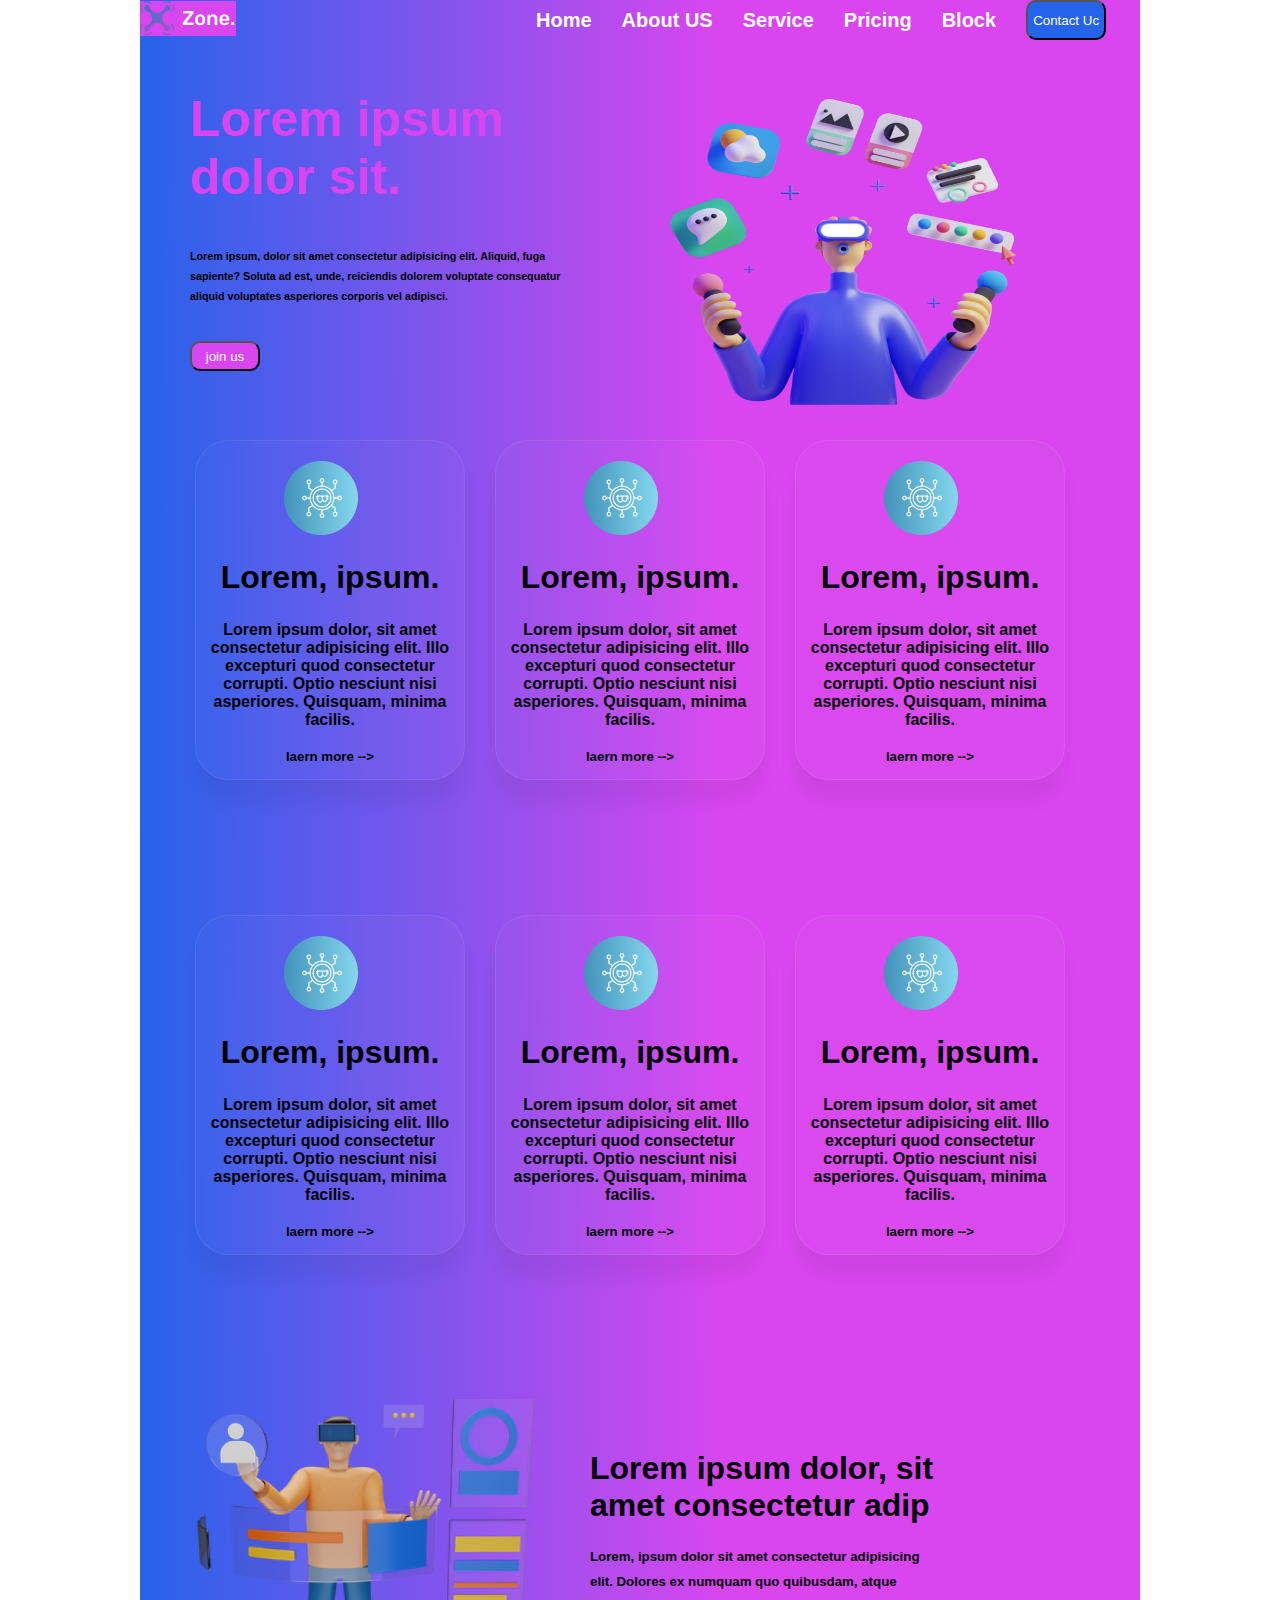
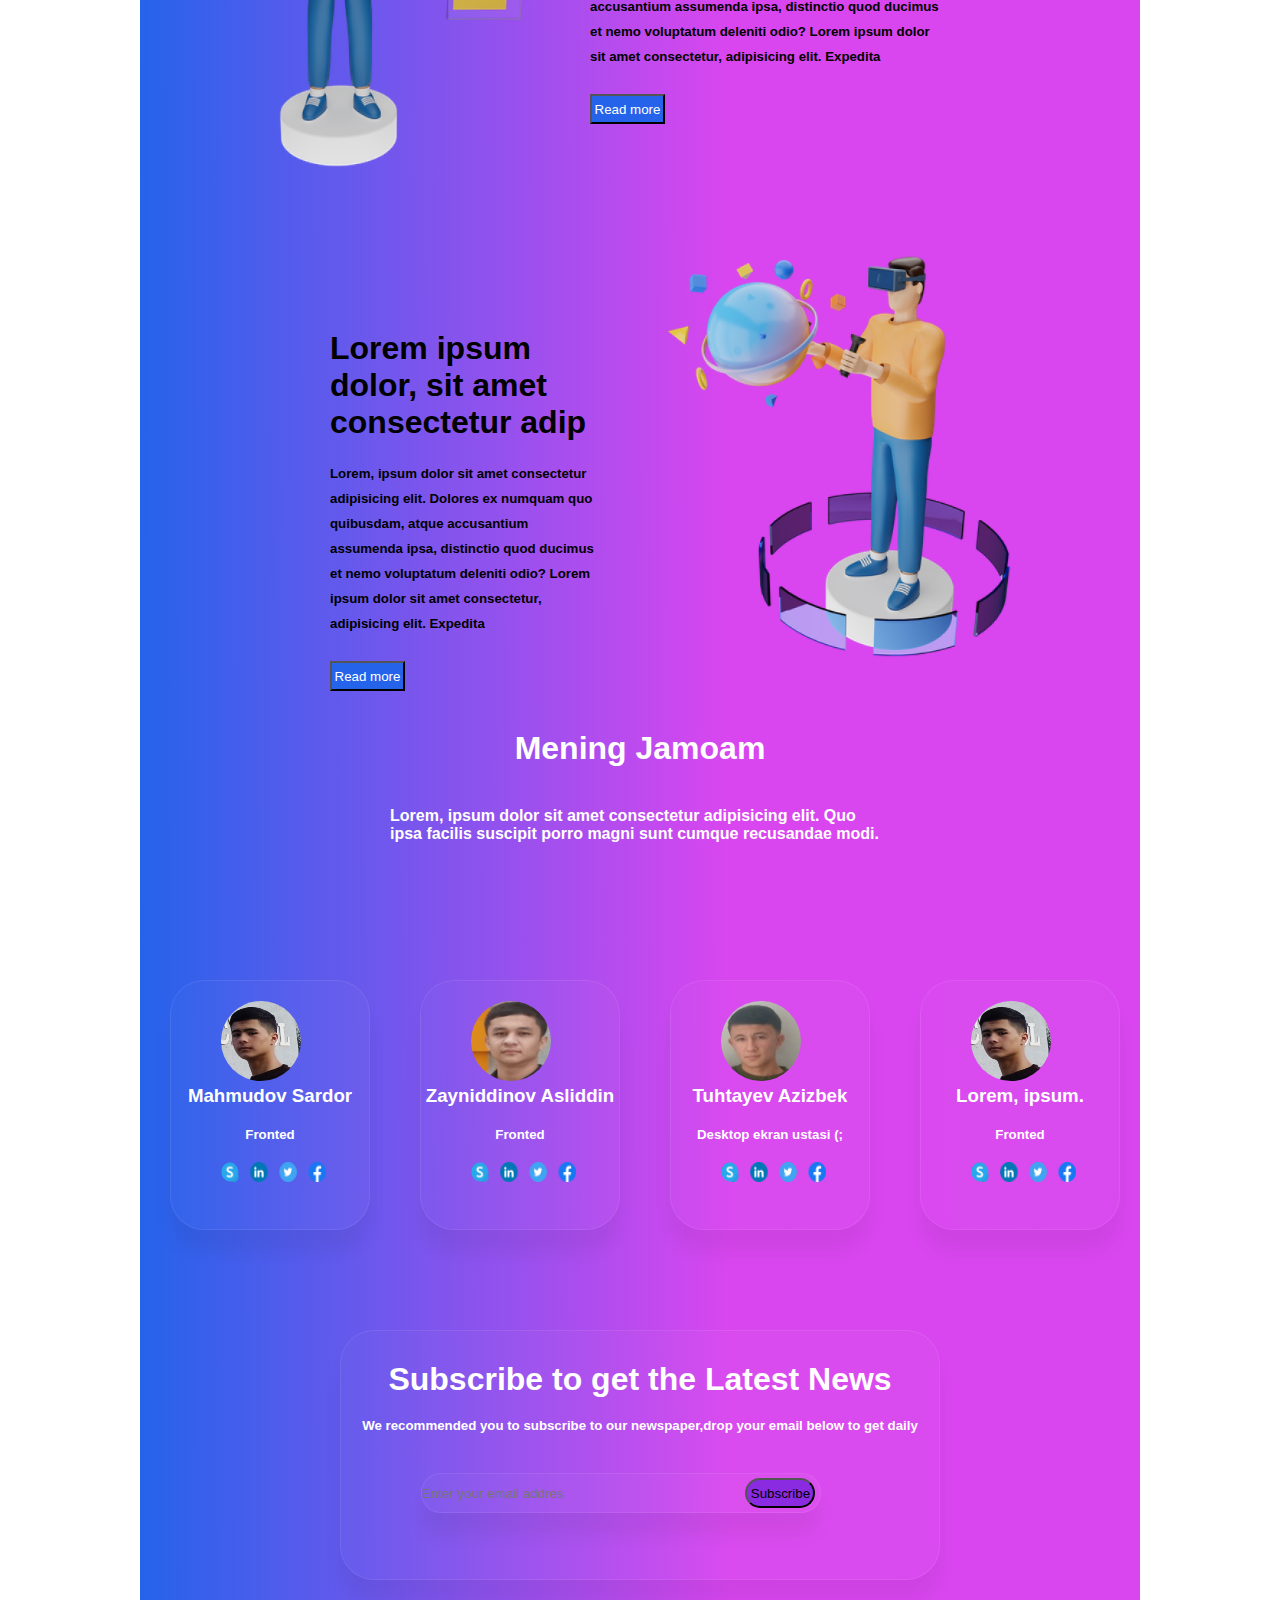
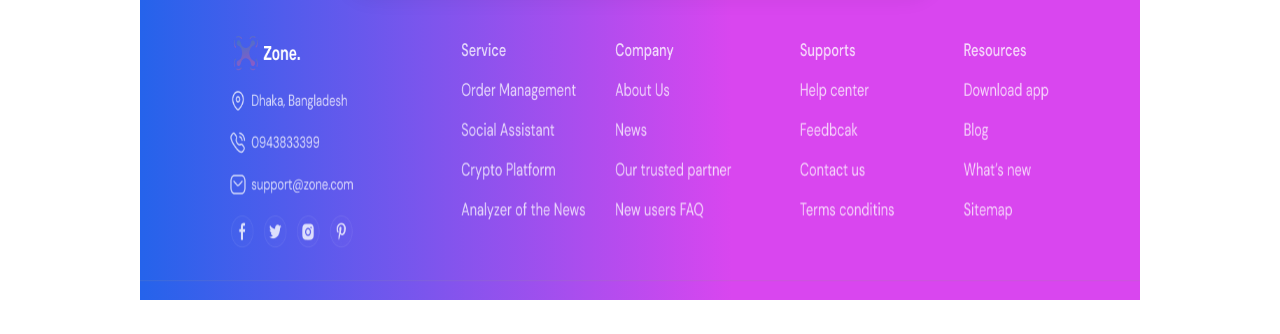
<file: index.html>
<!DOCTYPE html>
<html lang="en">
  <head>
    <meta charset="UTF-8" />
    <meta name="viewport" content="width=device-width, initial-scale=1.0" />
    <title>JS</title>
    <link rel="stylesheet" href="style.css" />
  </head>
  <body>
    <div class="home">
      <div class="container">
        <div class="navbar">
          <div class="nav1">
            <img src="./zone.png" alt="" />
          </div>
          <div class="nav2">
            <h1>Home</h1>
            <h1>About US</h1>
            <h1>Service</h1>
            <h1>Pricing</h1>
            <h1>Block</h1>
            <button>Contact Uc</button>
          </div>
        </div>
        <div class="footer">
          <div class="foot1">
            <h1>Lorem ipsum dolor sit.</h1>
            <h6>
              Lorem ipsum, dolor sit amet consectetur adipisicing elit. Aliquid,
              fuga sapiente? Soluta ad est, unde, reiciendis dolorem voluptate
              consequatur aliquid voluptates asperiores corporis vel adipisci.
            </h6>
            <button>join us</button>
          </div>
          <div class="foot2">
            <img src="./odam.png" alt="" />
          </div>
        </div>
        <div class="content">
          <div class="tent1">
            <img src="./oltitalik.png" alt="" />
            <h1>Lorem, ipsum.</h1>
            <h4>
              Lorem ipsum dolor, sit amet consectetur adipisicing elit. Illo
              excepturi quod consectetur corrupti. Optio nesciunt nisi
              asperiores. Quisquam, minima facilis.
            </h4>
            <h5>laern more --></h5>
          </div>

          <div class="tent1">
            <img src="./oltitalik.png" alt="" />
            <h1>Lorem, ipsum.</h1>
            <h4>
              Lorem ipsum dolor, sit amet consectetur adipisicing elit. Illo
              excepturi quod consectetur corrupti. Optio nesciunt nisi
              asperiores. Quisquam, minima facilis.
            </h4>
            <h5>laern more --></h5>
          </div>

          <div class="tent1">
            <img src="./oltitalik.png" alt="" />
            <h1>Lorem, ipsum.</h1>
            <h4>
              Lorem ipsum dolor, sit amet consectetur adipisicing elit. Illo
              excepturi quod consectetur corrupti. Optio nesciunt nisi
              asperiores. Quisquam, minima facilis.
            </h4>
            <h5>laern more --></h5>
          </div>

          <div class="tent1">
            <img src="./oltitalik.png" alt="" />
            <h1>Lorem, ipsum.</h1>
            <h4>
              Lorem ipsum dolor, sit amet consectetur adipisicing elit. Illo
              excepturi quod consectetur corrupti. Optio nesciunt nisi
              asperiores. Quisquam, minima facilis.
            </h4>
            <h5>laern more --></h5>
          </div>

          <div class="tent1">
            <img src="./oltitalik.png" alt="" />
            <h1>Lorem, ipsum.</h1>
            <h4>
              Lorem ipsum dolor, sit amet consectetur adipisicing elit. Illo
              excepturi quod consectetur corrupti. Optio nesciunt nisi
              asperiores. Quisquam, minima facilis.
            </h4>
            <h5>laern more --></h5>
          </div>

          <div class="tent1">
            <img src="./oltitalik.png" alt="" />
            <h1>Lorem, ipsum.</h1>
            <h4>
              Lorem ipsum dolor, sit amet consectetur adipisicing elit. Illo
              excepturi quod consectetur corrupti. Optio nesciunt nisi
              asperiores. Quisquam, minima facilis.
            </h4>
            <h5>laern more --></h5>
          </div>
        </div>

        <div class="wrap1">
          <img src="./odam1.png" alt="" />
          <div class="wrap2">
            <h1>Lorem ipsum dolor, sit amet consectetur adip</h1>
            <h5>
              Lorem, ipsum dolor sit amet consectetur adipisicing elit. Dolores
              ex numquam quo quibusdam, atque accusantium assumenda ipsa,
              distinctio quod ducimus et nemo voluptatum deleniti odio? Lorem
              ipsum dolor sit amet consectetur, adipisicing elit. Expedita
            </h5>
            <button>Read more</button>
          </div>
        </div>
        <div class="wrap">
          <div class="wrap3">
            <h1>Lorem ipsum dolor, sit amet consectetur adip</h1>
            <h5>
              Lorem, ipsum dolor sit amet consectetur adipisicing elit. Dolores
              ex numquam quo quibusdam, atque accusantium assumenda ipsa,
              distinctio quod ducimus et nemo voluptatum deleniti odio? Lorem
              ipsum dolor sit amet consectetur, adipisicing elit. Expedita
            </h5>
            <button>Read more</button>
          </div>
          <div class="wrap4">
            <img src="./odam2.png" alt="" />
          </div>
        </div>
        <div class="row1">
          <h1>Mening Jamoam</h1>
          <h4>
            Lorem, ipsum dolor sit amet consectetur adipisicing elit. Quo ipsa
            facilis suscipit porro magni sunt cumque recusandae modi.
          </h4>
        </div>
        <div class="row">
          <div class="row0">
            <div class="rowo">
              <img src="./uzim.png" alt="" />
              <h3>Mahmudov Sardor</h3>
              <h5>Fronted</h5>
              <div class="rov">
                <img src="facebok.png" alt="" />
              </div>
            </div>
          </div>

          <div class="row0">
            <div class="rowo">
              <img src="./asliddin bula bula.png" alt="" />
              <h3>Zayniddinov Asliddin</h3>
              <h5>Fronted</h5>
              <div class="rov">
                <img src="facebok.png" alt="" />
              </div>
            </div>
          </div>

          <div class="row0">
            <div class="rowo">
              <img src="./ekrancha.png" alt="" />
              <h3>Tuhtayev Azizbek</h3>
              <h5>Desktop ekran ustasi (;</h5>
              <div class="rov">
                <img src="facebok.png" alt="" />
              </div>
            </div>
          </div>

          <div class="row0">
            <div class="rowo">
              <img src="./uzim.png" alt="" />
              <h3>Lorem, ipsum.</h3>
              <h5>Fronted</h5>
              <div class="rov">
                <img src="facebok.png" alt="" />
              </div>
            </div>
          </div>
        </div>
        <div class="disc">
          <div class="disc0">
            <div class="disc1">
              <h1>Subscribe to get the Latest News</h1>
              <h5>
                We recommended you to subscribe to our newspaper,drop your email
                below to get daily
              </h5>
              <input type="text" placeholder="Enter your email addres" />
              <button>Subscribe</button>
            </div>
          </div>
        </div>
        <div class="lenovo">
          <div class="novo">
            <img src="./hammasi.png" alt="" />
          </div>
        </div>
      </div>
    </div>
  </body>
</html>
</file>
<file: style.css>
* {
  padding: 0;
  margin: 0;
  box-sizing: border-box;
  font-family: "Josefin Sans", sans-serif;
  list-style: none;
  text-decoration: none;
  scroll-behavior: smooth;
}

.container {
  width: 1000px;
  height: 3500px;
  background: linear-gradient(89.83deg, #2563EB 0.11%, #D946EF 58.65%);
  margin: auto;
}

.nav1 img {
  background-color: #D946EF;
}

.nav2 {
  display: flex;
  gap: 30px;
  align-items: center;
}
.nav2 h1 {
  font-size: 20px;
  color: white;
}
.nav2 button {
  width: 80px;
  height: 40px;
  background-color: #2563EB;
  color: white;
  border-radius: 10px;
}

.navbar {
  display: flex;
  gap: 300px;
  align-items: center;
}

.footer {
  width: 900px;
  height: 400px;
  margin: auto;
  display: flex;
}

.foot1 {
  width: 400px;
  height: 300px;
  margin-top: 50px;
}
.foot1 h1 {
  font-size: 50px;
  color: #D946EF;
}
.foot1 h6 {
  margin-top: 40px;
  line-height: 20px;
}
.foot1 button {
  width: 70px;
  height: 30px;
  background-color: #D946EF;
  color: white;
  border-radius: 10px;
  margin-top: 35px;
}

.foot2 {
  margin-bottom: 100px;
}
.foot2 img {
  width: 500px;
  height: 400px;
}

.content {
  margin: auto;
  width: 890px;
  height: 900px;
  gap: 50px;
  display: grid;
  grid-template-columns: repeat(auto-fill, 250px);
}

.tent1 {
  width: 270px;
  height: 340px;
  border-radius: 34px;
  border: 1px solid var(--Bg-2, rgba(255, 255, 255, 0.08));
  background: linear-gradient(268deg, rgba(254, 254, 255, 0.03) -11.04%, rgba(255, 255, 255, 0.02) 104.89%);
  /* Shadow  */
  box-shadow: 0px 22px 18px 0px rgba(0, 0, 0, 0.05);
}
.tent1 img {
  margin-left: 88px;
  margin-top: 20px;
}
.tent1 h1 {
  text-align: center;
  margin-top: 20px;
}
.tent1 h4 {
  text-align: center;
  margin-top: 25px;
}
.tent1 h5 {
  text-align: center;
  margin-top: 20px;
}

.wrap {
  display: flex;
  margin-left: 190px;
  margin-top: 80px;
}

.wrap1 {
  width: 800px;
  height: 400px;
  display: flex;
}
.wrap1 img {
  width: 450px;
  height: 450px;
}

.wrap2 {
  width: 400px;
  height: 400px;
  margin-top: 110px;
}
.wrap2 h5 {
  margin-top: 20px;
  line-height: 25px;
}
.wrap2 button {
  width: 75px;
  height: 30px;
  background-color: #2563EB;
  color: white;
  margin-top: 25px;
}

.wrap3 {
  width: 400px;
  height: 400px;
  margin-top: 110px;
}
.wrap3 h5 {
  margin-top: 20px;
  line-height: 25px;
}
.wrap3 button {
  width: 75px;
  height: 30px;
  background-color: #2563EB;
  color: white;
  margin-top: 25px;
}

.wrap4 {
  width: 800px;
  height: 400px;
  display: flex;
}
.wrap4 img {
  width: 450px;
  height: 450px;
}

.row {
  width: 900px;
  height: 450px;
  gap: 50px;
  display: flex;
  margin-left: 30px;
}

.row1 {
  width: 500px;
  height: 150px;
  margin: auto;
}
.row1 h1 {
  text-align: center;
  color: white;
}
.row1 h4 {
  margin-top: 40px;
  color: white;
}

.row0 {
  display: flex;
  gap: 50px;
  align-items: center;
}

.rowo {
  width: 200px;
  height: 250px;
  border-radius: 34px;
  border: 1px solid var(--Bg-2, rgba(255, 255, 255, 0.08));
  background: linear-gradient(268deg, rgba(254, 254, 255, 0.03) -11.04%, rgba(255, 255, 255, 0.02) 104.89%);
  /* Shadow  */
  box-shadow: 0px 22px 18px 0px rgba(0, 0, 0, 0.05);
}
.rowo img {
  width: 80px;
  height: 80px;
  border-radius: 100px;
  margin-left: 50px;
  margin-top: 20px;
}
.rowo h3 {
  text-align: center;
  color: white;
}
.rowo h5 {
  text-align: center;
  color: white;
  margin-top: 20px;
}

.rov img {
  width: 150px;
  height: 20px;
  padding-right: 45px;
}

.disc {
  width: 800px;
  height: 300px;
  margin: auto;
  border-radius: 34px;
}

.disc0 {
  width: 600px;
  height: 250px;
  background-color: red;
  margin: auto;
  border-radius: 34px;
  border: 1px solid var(--Bg-2, rgba(255, 255, 255, 0.08));
  background: linear-gradient(268deg, rgba(254, 254, 255, 0.03) -11.04%, rgba(255, 255, 255, 0.02) 104.89%);
  /* Shadow  */
  box-shadow: 0px 22px 18px 0px rgba(0, 0, 0, 0.05);
}

.disc1 h1 {
  text-align: center;
  color: white;
  padding-top: 30px;
}
.disc1 h5 {
  text-align: center;
  margin-top: 20px;
  color: white;
}
.disc1 input {
  width: 400px;
  height: 40px;
  margin-left: 80px;
  margin-top: 40px;
  border-radius: 30px;
  border-color: aqua;
  border: 1px solid var(--Bg-2, rgba(255, 255, 255, 0.08));
  background: linear-gradient(268deg, rgba(254, 254, 255, 0.03) -11.04%, rgba(255, 255, 255, 0.02) 104.89%);
  /* Shadow  */
  box-shadow: 0px 22px 18px 0px rgba(0, 0, 0, 0.05);
  color: rgb(255, 255, 255);
}
.disc1 input der {
  color: #fff;
}
.disc1 button {
  margin-left: -70px;
  background-color: blueviolet;
}

.lenevo {
  width: 900px;
  height: 700px;
}

.novo img {
  width: 1000px;
  height: 300px;
}

.disc1 button {
  border-radius: 30px;
  width: 70px;
  height: 30px;
  margin-left: -80px;
}/*# sourceMappingURL=style.css.map */
</file>
